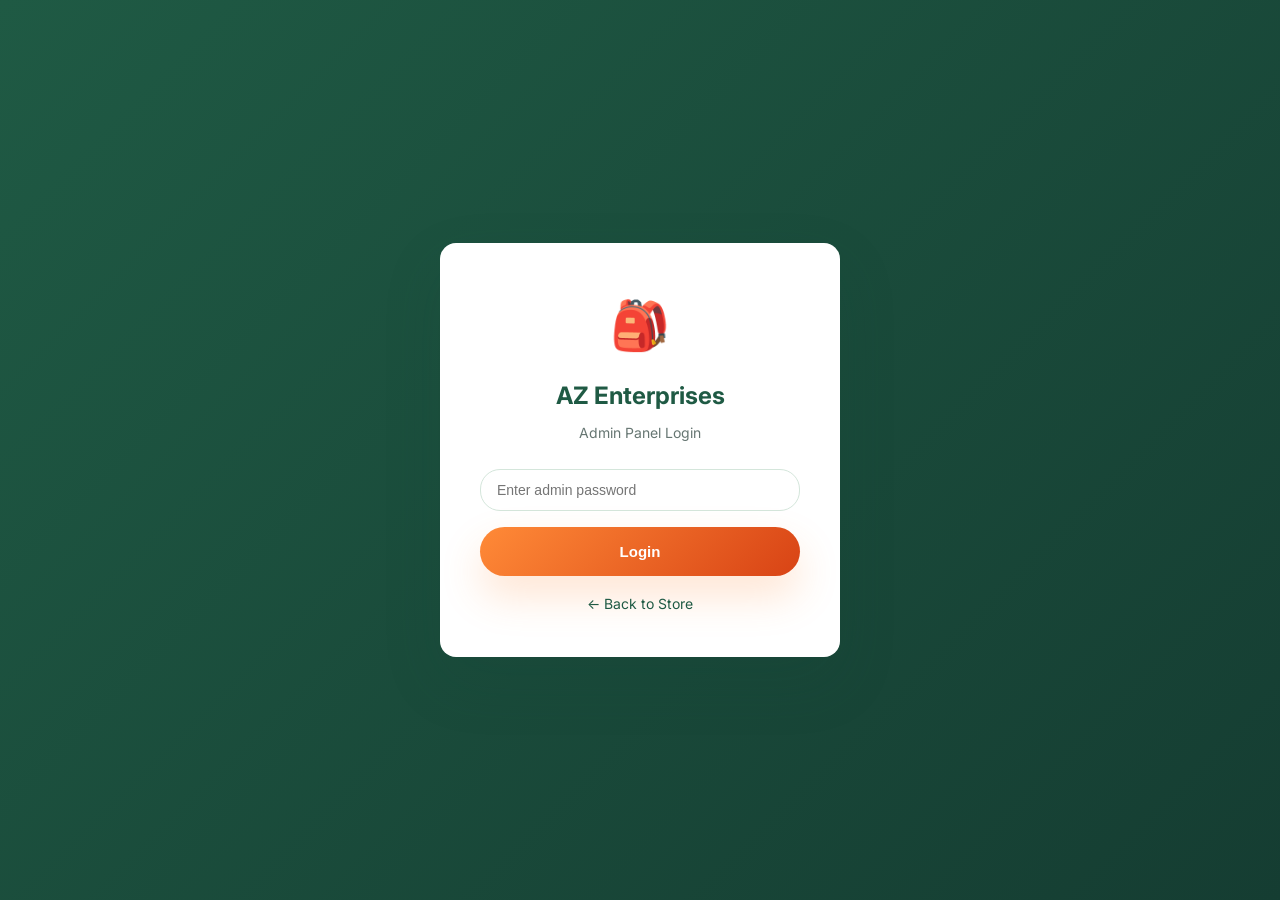
<file: templates/admin.html>
<!DOCTYPE html>
<html lang="en">
<head>
    <meta charset="UTF-8">
    <meta name="viewport" content="width=device-width, initial-scale=1.0">
    <title>Admin Panel - AZ Enterprises</title>
    <link rel="stylesheet" href="/static/css/style.css">
    <link rel="stylesheet" href="/static/css/admin.css">
    <link href="https://fonts.googleapis.com/css2?family=Inter:wght@400;500;600;700&display=swap" rel="stylesheet">
</head>
<body>
    <!-- Login Screen -->
    <div id="loginScreen" class="login-screen">
        <div class="login-box">
            <div class="login-logo">🎒</div>
            <h2>AZ Enterprises</h2>
            <p>Admin Panel Login</p>
            <form id="loginForm">
                <input type="password" id="adminPassword" placeholder="Enter admin password" required>
                <button type="submit" class="btn-primary btn-full">Login</button>
            </form>
            <a href="/" class="back-link">← Back to Store</a>
        </div>
    </div>

    <!-- Admin Dashboard -->
    <div id="adminDashboard" class="admin-dashboard" style="display:none;">
        <aside class="admin-sidebar">
            <div class="sidebar-brand">
                <span>🎒</span>
                <strong>AZ Admin</strong>
            </div>
            <nav class="sidebar-nav">
                <button class="sidebar-btn active" data-tab="products">📦 Products</button>
                <button class="sidebar-btn" data-tab="add-product">➕ Add Product</button>
                <button class="sidebar-btn" data-tab="orders">📋 Orders</button>
            </nav>
            <a href="/" class="sidebar-link">🏠 View Store</a>
            <button class="sidebar-btn logout-btn" id="logoutBtn">🚪 Logout</button>
        </aside>

        <main class="admin-main">
            <!-- Products Tab -->
            <section id="tab-products" class="admin-tab active">
                <div class="tab-header">
                    <h1>All Products</h1>
                    <button class="btn-primary" onclick="switchTab('add-product')">+ Add New</button>
                </div>
                <div class="admin-table-wrap">
                    <table class="admin-table" id="productsTable">
                        <thead>
                            <tr>
                                <th>Image</th>
                                <th>Name</th>
                                <th>Category</th>
                                <th>Price</th>
                                <th>Stock</th>
                                <th>Actions</th>
                            </tr>
                        </thead>
                        <tbody id="productsTableBody">
                            <tr><td colspan="6" class="loading">Loading...</td></tr>
                        </tbody>
                    </table>
                </div>
            </section>

            <!-- Add Product Tab -->
            <section id="tab-add-product" class="admin-tab">
                <div class="tab-header">
                    <h1 id="formTitle">Add New Product</h1>
                </div>
                <form id="productForm" class="admin-form">
                    <input type="hidden" id="editProductId">
                    <div class="form-row">
                        <div class="form-group">
                            <label>Product Name *</label>
                            <input type="text" id="productName" required placeholder="e.g. Premium Laptop Bag">
                        </div>
                        <div class="form-group">
                            <label>Price (₹) *</label>
                            <input type="number" id="productPrice" required min="1" placeholder="999">
                        </div>
                    </div>
                    <div class="form-row">
                        <div class="form-group">
                            <label>Category</label>
                            <select id="productCategory">
                                <option value="School Bags">School Bags</option>
                                <option value="Laptop Bags">Laptop Bags</option>
                                <option value="Travel Bags">Travel Bags</option>
                                <option value="Handbags">Handbags</option>
                                <option value="Office Bags">Office Bags</option>
                                <option value="General">General</option>
                            </select>
                        </div>
                        <div class="form-group">
                            <label>Stock</label>
                            <input type="number" id="productStock" value="10" min="0">
                        </div>
                    </div>
                    <div class="form-group">
                        <label>Image URL</label>
                        <input type="url" id="productImage" placeholder="https://example.com/bag-image.jpg">
                        <small>Paste image URL from internet (Unsplash, etc.)</small>
                    </div>
                    <div class="form-group">
                        <label>Description</label>
                        <textarea id="productDescription" rows="4" placeholder="Product description, features, material..."></textarea>
                    </div>
                    <div class="form-actions">
                        <button type="submit" class="btn-primary" id="submitBtn">Save Product</button>
                        <button type="button" class="btn-secondary" id="cancelEditBtn" style="display:none;">Cancel Edit</button>
                    </div>
                </form>
            </section>

            <!-- Orders Tab -->
            <section id="tab-orders" class="admin-tab">
                <div class="tab-header">
                    <h1>All Orders</h1>
                </div>
                <div class="admin-table-wrap">
                    <table class="admin-table" id="ordersTable">
                        <thead>
                            <tr>
                                <th>Order ID</th>
                                <th>Product</th>
                                <th>Customer</th>
                                <th>Location</th>
                                <th>Total</th>
                                <th>Date</th>
                                <th>Status</th>
                            </tr>
                        </thead>
                        <tbody id="ordersTableBody">
                            <tr><td colspan="7" class="loading">Loading...</td></tr>
                        </tbody>
                    </table>
                </div>
            </section>
        </main>
    </div>

    <div class="toast" id="toast"></div>
    <script src="/static/js/admin.js"></script>
</body>
</html>
</file>
<file: static/css/style.css>
:root {
    --primary: #1f5a44;
    --primary-dark: #153d32;
    --primary-light: #e6f6ef;
    --accent: #ff8a37;
    --accent-dark: #d84315;
    --accent-light: #fff3e0;
    --text: #15221d;
    --text-light: #667672;
    --border: #d4e6db;
    --bg: #f3f8f5;
    --white: #ffffff;
    --shadow: 0 18px 40px rgba(19, 74, 58, 0.08);
    --shadow-lg: 0 24px 60px rgba(19, 74, 58, 0.14);
    --radius: 20px;
}

* {
    margin: 0;
    padding: 0;
    box-sizing: border-box;
}

body {
    font-family: 'Inter', sans-serif;
    background: radial-gradient(circle at top left, rgba(255,255,255,0.85), rgba(243,248,245,1) 38%);
    color: var(--text);
    line-height: 1.75;
}

.container {
    max-width: 1200px;
    margin: 0 auto;
    padding: 0 18px;
}

/* Header */
.header {
    background: rgba(255,255,255,0.92);
    backdrop-filter: blur(12px);
    box-shadow: 0 18px 40px rgba(0, 0, 0, 0.08);
    position: sticky;
    top: 0;
    z-index: 100;
}

.header-top {
    background: transparent;
    padding: 16px 0;
}

.header-inner {
    display: flex;
    align-items: center;
    gap: 20px;
    flex-wrap: wrap;
}

.logo {
    display: flex;
    align-items: center;
    gap: 10px;
    text-decoration: none;
    color: var(--primary-dark);
    flex-shrink: 0;
}

.logo-icon {
    font-size: 32px;
}

.logo-text strong {
    display: block;
    font-size: 20px;
    line-height: 1.2;
}

.logo-text small {
    font-size: 11px;
    opacity: 0.75;
}

.search-bar {
    flex: 1;
    display: flex;
    max-width: 560px;
    min-width: 220px;
}

.search-bar input {
    flex: 1;
    padding: 14px 18px;
    border: none;
    border-radius: var(--radius) 0 0 var(--radius);
    font-size: 14px;
    outline: none;
    background: #f7faf6;
}

.search-bar button {
    padding: 14px 20px;
    background: var(--accent);
    border: none;
    border-radius: 0 var(--radius) var(--radius) 0;
    cursor: pointer;
    font-size: 16px;
    color: var(--white);
}

.header-nav {
    display: flex;
    align-items: center;
    gap: 14px;
}

.nav-link {
    color: var(--primary-dark);
    text-decoration: none;
    font-size: 14px;
    padding: 10px 14px;
    border-radius: 999px;
    transition: background 0.2s;
}

.nav-link:hover {
    background: rgba(31, 90, 68, 0.1);
}

.cart-btn {
    background: var(--accent);
    color: var(--white);
    border: none;
    padding: 12px 18px;
    border-radius: 999px;
    cursor: pointer;
    font-size: 14px;
    font-weight: 700;
    display: flex;
    align-items: center;
    gap: 8px;
}

.cart-count {
    background: var(--white);
    color: var(--accent-dark);
    border-radius: 50%;
    width: 22px;
    height: 22px;
    display: inline-flex;
    align-items: center;
    justify-content: center;
    font-size: 12px;
    font-weight: 700;
}

.header-categories {
    background: transparent;
    border-bottom: 1px solid rgba(212, 230, 219, 0.85);
    padding: 12px 0;
}

.category-scroll {
    display: flex;
    gap: 10px;
    overflow-x: auto;
    padding-bottom: 4px;
}

.cat-btn {
    padding: 10px 20px;
    border: 1px solid rgba(31,90,68,0.2);
    background: var(--white);
    border-radius: 999px;
    cursor: pointer;
    font-size: 13px;
    font-weight: 700;
    letter-spacing: 0.28px;
    white-space: nowrap;
    transition: transform 0.2s, background 0.2s, color 0.2s, border-color 0.2s;
}

.cat-btn:hover,
.cat-btn.active {
    background: var(--primary);
    color: var(--white);
    border-color: var(--primary);
    transform: translateY(-2px);
}

/* Hero */
.hero {
    background: linear-gradient(135deg, #15614e 0%, #1fb67a 100%);
    color: var(--white);
    padding: 72px 0 60px;
    position: relative;
    overflow: hidden;
}

.hero::before {
    content: '';
    position: absolute;
    inset: 0;
    background: radial-gradient(circle at top left, rgba(255,255,255,0.18), transparent 28%),
                radial-gradient(circle at bottom right, rgba(255,255,255,0.12), transparent 24%);
    pointer-events: none;
}

.hero-inner {
    display: grid;
    grid-template-columns: 1.1fr 0.9fr;
    gap: 48px;
    align-items: center;
    position: relative;
    z-index: 1;
}

.hero-badge {
    background: rgba(255,255,255,0.18);
    padding: 8px 18px;
    border-radius: 999px;
    font-size: 12px;
    font-weight: 700;
    display: inline-flex;
    align-items: center;
    gap: 8px;
}

.hero-content h1 {
    font-size: clamp(3rem, 4.6vw, 5.4rem);
    line-height: 1.05;
    margin: 20px 0;
    max-width: 620px;
}

.hero-content h1 span {
    color: #ffe066;
}

.hero-content p {
    opacity: 0.95;
    margin-bottom: 28px;
    font-size: 1rem;
    max-width: 660px;
}

.hero-card {
    background: rgba(255,255,255,0.16);
    backdrop-filter: blur(20px);
    border-radius: 28px;
    padding: 36px 32px;
    text-align: center;
    border: 1px solid rgba(255,255,255,0.24);
    box-shadow: 0 28px 60px rgba(0,0,0,0.16);
}

.hero-card span {
    display: inline-flex;
    width: 80px;
    height: 80px;
    align-items: center;
    justify-content: center;
    border-radius: 50%;
    background: rgba(255,255,255,0.24);
    font-size: 38px;
}

.hero-card p {
    font-size: 1.65rem;
    font-weight: 800;
    margin-top: 18px;
}

.hero-card small {
    display: block;
    margin-top: 12px;
    color: rgba(255,255,255,0.82);
}

/* Buttons */
.btn-primary {
    background: linear-gradient(135deg, var(--accent), var(--accent-dark));
    color: var(--white);
    border: none;
    padding: 16px 34px;
    border-radius: 999px;
    font-size: 15px;
    font-weight: 800;
    cursor: pointer;
    transition: transform 0.2s, box-shadow 0.2s;
    box-shadow: 0 20px 40px rgba(255,138,55,0.22);
}

.btn-primary:hover {
    transform: translateY(-3px);
    box-shadow: 0 24px 48px rgba(255,138,55,0.28);
}

.btn-secondary {
    background: var(--white);
    color: var(--text);
    border: 1px solid var(--border);
    padding: 12px 28px;
    border-radius: var(--radius);
    font-size: 15px;
    cursor: pointer;
}

.btn-full {
    width: 100%;
}

.btn-sm {
    padding: 10px 18px;
    font-size: 13px;
}

/* Features */
.features {
    background: #ffffff;
    padding: 44px 0 30px;
    border-bottom: 1px solid rgba(31,90,68,0.1);
}

.features-grid {
    display: grid;
    grid-template-columns: repeat(4, minmax(180px, 1fr));
    gap: 22px;
}

.feature-item {
    background: #f8fcf8;
    border-radius: 24px;
    padding: 24px;
    display: flex;
    align-items: flex-start;
    gap: 18px;
    box-shadow: 0 16px 32px rgba(24, 80, 55, 0.06);
}

.feature-item span {
    font-size: 32px;
    line-height: 1;
}

.feature-item strong {
    display: block;
    font-size: 15px;
    margin-bottom: 6px;
}

.feature-item small {
    color: var(--text-light);
    font-size: 13px;
}

/* Products */
.products-section {
    padding: 60px 0 56px;
}

.section-header {
    margin-bottom: 28px;
}

.section-header h2 {
    font-size: 2.2rem;
    color: var(--primary-dark);
}

.section-header p {
    color: var(--text-light);
    font-size: 14px;
    margin-top: 8px;
}

.products-grid {
    display: grid;
    grid-template-columns: repeat(auto-fill, minmax(260px, 1fr));
    gap: 26px;
}

.product-card {
    background: var(--white);
    border-radius: 26px;
    overflow: hidden;
    box-shadow: var(--shadow);
    transition: transform 0.28s ease, box-shadow 0.28s ease;
    cursor: pointer;
    border: 1px solid rgba(31,90,68,0.08);
}

.product-card:hover {
    transform: translateY(-8px);
    box-shadow: var(--shadow-lg);
}

.product-image {
    width: 100%;
    height: 260px;
    object-fit: cover;
    background: linear-gradient(135deg, #e6f6ef, #f4fbf8);
}

.product-info {
    padding: 22px;
}

.product-category {
    display: inline-flex;
    padding: 8px 16px;
    background: rgba(31,90,68,0.1);
    color: var(--primary-dark);
    font-size: 11px;
    font-weight: 700;
    text-transform: uppercase;
    letter-spacing: 0.5px;
    border-radius: 999px;
    margin-bottom: 14px;
}

.product-name {
    font-size: 1.05rem;
    font-weight: 800;
    margin: 8px 0;
    display: -webkit-box;
    -webkit-line-clamp: 2;
    -webkit-box-orient: vertical;
    overflow: hidden;
}

.product-desc {
    font-size: 13px;
    color: var(--text-light);
    margin-bottom: 18px;
    min-height: 46px;
    display: -webkit-box;
    -webkit-line-clamp: 2;
    -webkit-box-orient: vertical;
    overflow: hidden;
}

.product-price-row {
    display: flex;
    align-items: center;
    justify-content: space-between;
    gap: 12px;
}

.product-price {
    font-size: 1.35rem;
    font-weight: 800;
    color: var(--text);
}

.product-actions {
    display: grid;
    grid-template-columns: 1fr 1fr;
    gap: 12px;
    margin-top: 22px;
}

.btn-cart {
    background: rgba(31,90,68,0.1);
    color: var(--primary-dark);
    border: 1px solid rgba(31,90,68,0.18);
    padding: 12px 0;
    border-radius: 16px;
    cursor: pointer;
    font-size: 14px;
    font-weight: 700;
}

.btn-order {
    background: linear-gradient(135deg, #ff8a37, #d84315);
    color: var(--white);
    border: none;
    padding: 12px 0;
    border-radius: 16px;
    cursor: pointer;
    font-size: 14px;
    font-weight: 700;
}

.loading,
.no-products {
    text-align: center;
    padding: 60px;
    color: var(--text-light);
    grid-column: 1 / -1;
}

/* Footer */
.footer {
    background: #0d3a28;
    color: rgba(255,255,255,0.94);
    padding: 48px 0 28px;
    margin-top: 40px;
}

.footer-inner {
    display: grid;
    grid-template-columns: 2fr 1fr 1fr;
    gap: 28px;
    padding-bottom: 32px;
}

.footer-brand strong {
    font-size: 22px;
}

.footer-brand p {
    opacity: 0.8;
    margin-top: 10px;
    font-size: 14px;
}

.footer-links h4,
.footer-contact h4 {
    margin-bottom: 12px;
    font-size: 14px;
}

.footer-links a {
    display: block;
    color: rgba(255,255,255,0.8);
    text-decoration: none;
    font-size: 13px;
    margin-bottom: 8px;
    cursor: pointer;
    transition: color 0.2s;
}

.footer-links a:hover {
    color: #ffffff;
}

.footer-contact p {
    font-size: 13px;
    opacity: 0.8;
    margin-bottom: 8px;
}

.footer-bottom {
    border-top: 1px solid rgba(255,255,255,0.12);
    padding: 18px 0 0;
    text-align: center;
    font-size: 13px;
    opacity: 0.75;
}

/* Modal */
.modal {
    display: none;
    position: fixed;
    inset: 0;
    background: rgba(11, 27, 18, 0.78);
    z-index: 200;
    align-items: center;
    justify-content: center;
    padding: 16px;
}

.modal.active {
    display: flex;
}

.modal-content {
    background: var(--white);
    border-radius: 28px;
    padding: 34px;
    max-width: 560px;
    width: 100%;
    max-height: 92vh;
    overflow-y: auto;
    position: relative;
    box-shadow: 0 32px 68px rgba(13,49,33,0.16);
}

.modal-close {
    position: absolute;
    top: 18px;
    right: 20px;
    background: none;
    border: none;
    font-size: 30px;
    cursor: pointer;
    color: var(--text-light);
    line-height: 1;
}

.modal-content h2 {
    margin-bottom: 22px;
    color: var(--primary-dark);
}

.order-product-info {
    background: rgba(31,90,68,0.1);
    padding: 20px;
    border-radius: 22px;
    margin-bottom: 24px;
    display: flex;
    gap: 16px;
    align-items: center;
}

.order-product-info img {
    width: 72px;
    height: 72px;
    object-fit: cover;
    border-radius: 18px;
}

/* Forms */
.form-group {
    margin-bottom: 18px;
}

.form-group label {
    display: block;
    font-size: 13px;
    font-weight: 700;
    margin-bottom: 8px;
    color: var(--text);
}

.form-group input,
.form-group textarea,
.form-group select {
    width: 100%;
    padding: 14px 16px;
    border: 1px solid rgba(31,90,68,0.14);
    border-radius: 18px;
    font-size: 14px;
    font-family: inherit;
    outline: none;
    transition: border-color 0.2s, box-shadow 0.2s;
}

.form-group input:focus,
.form-group textarea:focus {
    border-color: var(--primary);
    box-shadow: 0 0 0 4px rgba(31,90,68,0.08);
}

.form-group small {
    font-size: 12px;
    color: var(--text-light);
    margin-top: 6px;
    display: block;
}

.form-row {
    display: grid;
    grid-template-columns: repeat(2, minmax(0, 1fr));
    gap: 16px;
}

.form-row .form-group:last-child:nth-child(3) {
    grid-column: span 1;
}

/* Toast */
.toast {
    position: fixed;
    bottom: 24px;
    right: 24px;
    background: var(--primary);
    color: var(--white);
    padding: 16px 22px;
    border-radius: 18px;
    box-shadow: 0 22px 42px rgba(0,0,0,0.20);
    transform: translateY(120px);
    opacity: 0;
    transition: all 0.3s ease;
    z-index: 300;
    max-width: 360px;
    line-height: 1.4;
}

.toast.show {
    transform: translateY(0);
    opacity: 1;
}

.toast.success {
    background: #2e7d32;
}

.toast.error {
    background: #c62828;
}

/* Responsive */
@media (max-width: 1000px) {
    .hero-inner {
        grid-template-columns: 1fr;
        gap: 32px;
    }
}

@media (max-width: 768px) {
    .header-inner {
        gap: 14px;
    }

    .search-bar {
        order: 3;
        max-width: 100%;
        width: 100%;
    }

    .hero-content h1 {
        font-size: 2.7rem;
    }

    .features-grid {
        grid-template-columns: repeat(2, minmax(0, 1fr));
    }

    .footer-inner {
        grid-template-columns: 1fr;
    }

    .form-row {
        grid-template-columns: 1fr;
    }
}

@media (max-width: 560px) {
    .features-grid {
        grid-template-columns: 1fr;
    }

    .products-grid {
        grid-template-columns: 1fr;
    }

    .product-image {
        height: 220px;
    }

    .hero {
        padding: 52px 0 32px;
    }

    .hero-card {
        padding: 26px 22px;
    }

    .header-nav {
        width: 100%;
        justify-content: space-between;
    }
}
</file>
<file: static/css/admin.css>
.login-screen {
    min-height: 100vh;
    display: flex;
    align-items: center;
    justify-content: center;
    background: linear-gradient(135deg, var(--primary) 0%, var(--primary-dark) 100%);
}

.login-box {
    background: var(--white);
    padding: 40px;
    border-radius: 16px;
    box-shadow: var(--shadow-lg);
    width: 100%;
    max-width: 400px;
    text-align: center;
}

.login-logo {
    font-size: 48px;
    margin-bottom: 8px;
}

.login-box h2 {
    color: var(--primary);
    margin-bottom: 4px;
}

.login-box p {
    color: var(--text-light);
    margin-bottom: 24px;
    font-size: 14px;
}

.login-box input {
    width: 100%;
    padding: 12px 16px;
    border: 1px solid var(--border);
    border-radius: var(--radius);
    font-size: 14px;
    margin-bottom: 16px;
    outline: none;
}

.login-box input:focus {
    border-color: var(--primary);
}

.back-link {
    display: inline-block;
    margin-top: 16px;
    color: var(--primary);
    text-decoration: none;
    font-size: 14px;
}

.admin-dashboard {
    display: flex;
    min-height: 100vh;
}

.admin-sidebar {
    width: 240px;
    background: var(--primary-dark);
    color: var(--white);
    padding: 24px 16px;
    display: flex;
    flex-direction: column;
    flex-shrink: 0;
}

.sidebar-brand {
    display: flex;
    align-items: center;
    gap: 10px;
    padding: 0 8px 24px;
    border-bottom: 1px solid rgba(255,255,255,0.1);
    margin-bottom: 16px;
}

.sidebar-brand span {
    font-size: 28px;
}

.sidebar-nav {
    flex: 1;
    display: flex;
    flex-direction: column;
    gap: 4px;
}

.sidebar-btn {
    background: none;
    border: none;
    color: rgba(255,255,255,0.8);
    padding: 12px 16px;
    border-radius: var(--radius);
    cursor: pointer;
    font-size: 14px;
    text-align: left;
    transition: all 0.2s;
    width: 100%;
}

.sidebar-btn:hover,
.sidebar-btn.active {
    background: rgba(255,255,255,0.15);
    color: var(--white);
}

.sidebar-link {
    color: rgba(255,255,255,0.7);
    text-decoration: none;
    padding: 12px 16px;
    font-size: 14px;
    display: block;
}

.logout-btn {
    margin-top: 8px;
    color: #ffcdd2 !important;
}

.admin-main {
    flex: 1;
    padding: 32px;
    overflow-y: auto;
}

.admin-tab {
    display: none;
}

.admin-tab.active {
    display: block;
}

.tab-header {
    display: flex;
    align-items: center;
    justify-content: space-between;
    margin-bottom: 24px;
}

.tab-header h1 {
    font-size: 24px;
    color: var(--primary);
}

.admin-table-wrap {
    background: var(--white);
    border-radius: var(--radius);
    box-shadow: var(--shadow);
    overflow-x: auto;
}

.admin-table {
    width: 100%;
    border-collapse: collapse;
}

.admin-table th {
    background: var(--primary-light);
    padding: 12px 16px;
    text-align: left;
    font-size: 13px;
    font-weight: 600;
    color: var(--primary);
    white-space: nowrap;
}

.admin-table td {
    padding: 12px 16px;
    border-bottom: 1px solid var(--border);
    font-size: 14px;
    vertical-align: middle;
}

.admin-table tr:last-child td {
    border-bottom: none;
}

.table-img {
    width: 48px;
    height: 48px;
    object-fit: cover;
    border-radius: 6px;
}

.table-actions {
    display: flex;
    gap: 6px;
}

.btn-edit {
    background: var(--primary-light);
    color: var(--primary);
    border: none;
    padding: 6px 12px;
    border-radius: 6px;
    cursor: pointer;
    font-size: 12px;
}

.btn-delete {
    background: #ffebee;
    color: #c62828;
    border: none;
    padding: 6px 12px;
    border-radius: 6px;
    cursor: pointer;
    font-size: 12px;
}

.status-badge {
    padding: 4px 10px;
    border-radius: 12px;
    font-size: 12px;
    font-weight: 600;
}

.status-pending {
    background: var(--accent-light);
    color: var(--accent);
}

.admin-form {
    background: var(--white);
    padding: 32px;
    border-radius: var(--radius);
    box-shadow: var(--shadow);
    max-width: 700px;
}

.form-actions {
    display: flex;
    gap: 12px;
    margin-top: 8px;
}

@media (max-width: 768px) {
    .admin-dashboard {
        flex-direction: column;
    }

    .admin-sidebar {
        width: 100%;
        flex-direction: row;
        flex-wrap: wrap;
        padding: 16px;
    }

    .sidebar-nav {
        flex-direction: row;
        flex-wrap: wrap;
    }

    .admin-main {
        padding: 16px;
    }
}
</file>
